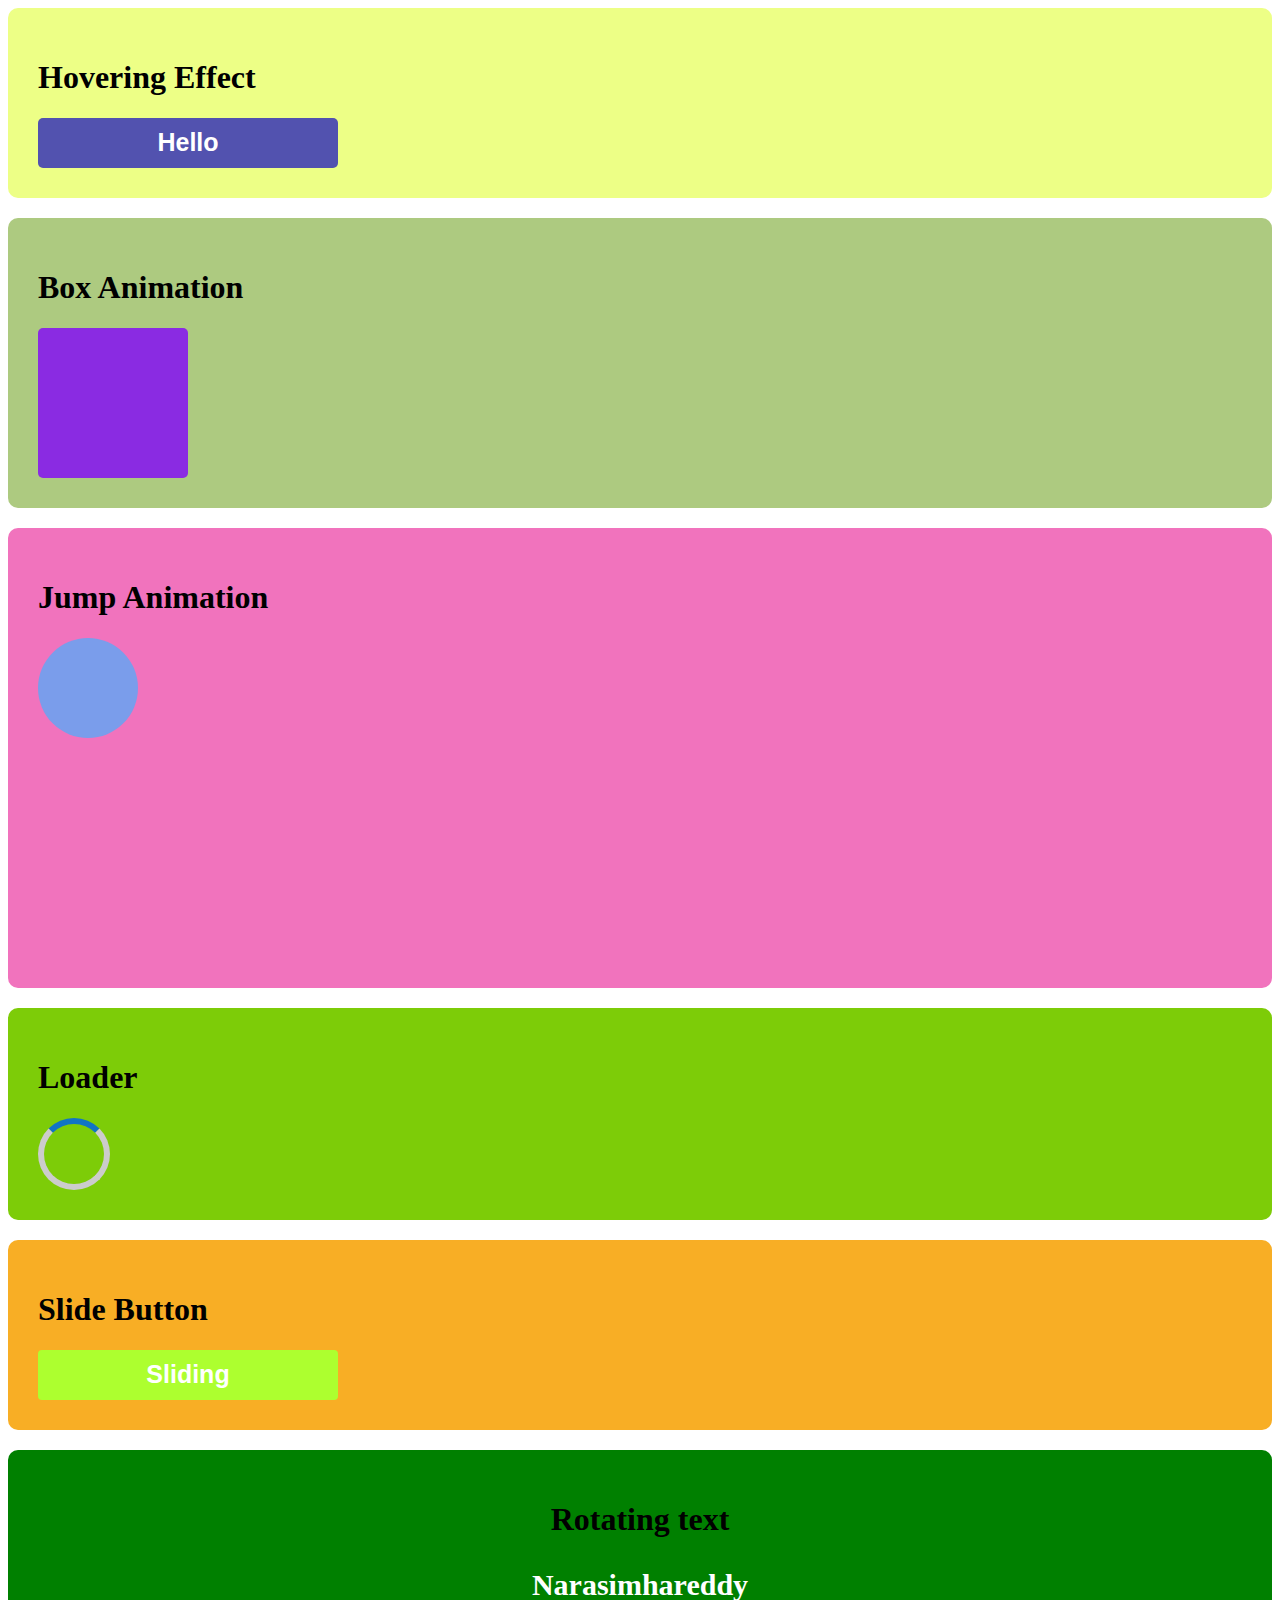
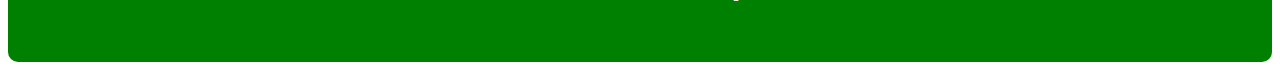
<file: Animations.html>
<!DOCTYPE html>
<html lang="en">
<head>
    <meta charset="UTF-8">
    <meta name="viewport" content="width=device-width, initial-scale=1.0">
    <title>Animations</title>
    <style>
        .section1 {
            background-color: rgb(237, 255, 134);
            padding: 30px;
            border-radius: 10px;
        }
        .hover-btn {
            width: 300px;
            height: 50px;
            background-color: rgb(82, 82, 175);
            color: white;
            border-radius: 5px;
            border: none;
            font-weight: bold;
            font-size: 25px;
            cursor: pointer;
            transition: background 0.5s, transform 0.5s;
        }
        .hover-btn:hover {
            background-color: rgb(10, 151, 53);
            color:black;
        }
        .section2{
            background-color: rgb(173, 202, 128);
            padding: 30px;
            margin-top: 20px;
            border-radius: 10px;
        }
        .Box {
            height:150px;
            width: 150px;
            background-color: blueviolet;
            border-radius: 5px;
            animation: movebox 1s infinite alternate;
        }
        @keyframes movebox {
            from {
                transform: translateX(0px);
            }
            to {
                transform: translateX(400px);
            }
        }
        .section3 {
            background-color: rgb(241, 115, 189);
            padding: 30px;
            margin-top: 20px;
            border-radius: 10px;
            height: 400px;
            
        }
        .Jump {
            background-color: rgb(122, 157, 235);
            height: 100px;
            width: 100px;
            border-radius: 50%;
            animation: circlejump 1s infinite alternate;
        }
        @keyframes circlejump {
            from{
                transform: translateY(0px);
            }
            to{
                transform: translateY(240px);
            }
        }
        .section4 {
            background-color: rgb(125, 204, 8);
            border-radius: 10px;
            padding:30px;
            margin-top: 20px;
        }
        .loader {
            height: 60px;
            width: 60px;
            border: 6px solid #ccc;
            border-top: 6px solid rgb(17, 116, 197);
            border-radius: 50%;
            animation: load 1s linear infinite;
        }
        @keyframes load {
            100% {
                    transform: rotate(360deg);
            }
        }
        .section5{
            background-color: rgb(248, 174, 37);
            border-radius: 10px;
            padding: 30px;
            margin-top: 20px;
        }
        .slide-btn {
            background-color: greenyellow;
            color: white;
            height: 50px;
            width: 300px;
            border-radius: 4px;
            border: none;
            font-size: 25px;
            font-weight: bold;
            animation: sliding 2.5s alternate infinite; 
        }
        @keyframes sliding {
            from {
                transform: translateX(-400px);
            }
            to {
                transform: translateX(600px);
            }
        }
            .section6 {
                background-color: green;
                padding: 30px;
                margin-top: 20px;
                border-radius: 10px;
                text-align: center;
                }

                .name {
                font-size: 30px;
                color: white;
                font-weight: bold;
                animation: rotate 2s linear infinite;
                animation-delay: 0.5s;
                }

                /* FIXED keyframes name */
                @keyframes rotate {
                from {
                    transform: rotate(0deg);
                }
                to {
                    transform: rotate(360deg);
                }
        }

    </style>
</head>
<body>
    <section class="section1">
        <h1>Hovering Effect</h1>
        <button class="hover-btn">Hello</button>
    </section>
    <section class="section2">
        <h1>Box Animation</h1>
        <div class="Box"></div>
    </section>
    <section class="section3">
        <h1>Jump Animation</h1>
        <div class="Jump"></div>
    </section>
    <section class="section4">
        <h1>Loader</h1>
        <div class="loader"></div>
    </section>
    <section class="section5">
        <h1>Slide Button</h1>
        <button class="slide-btn">Sliding</button>
    </section>
    <section class="section6">
        <h1>Rotating text</h1>
        <p class="name">Narasimhareddy</p>
    </section>
</body>
</html>
</file>
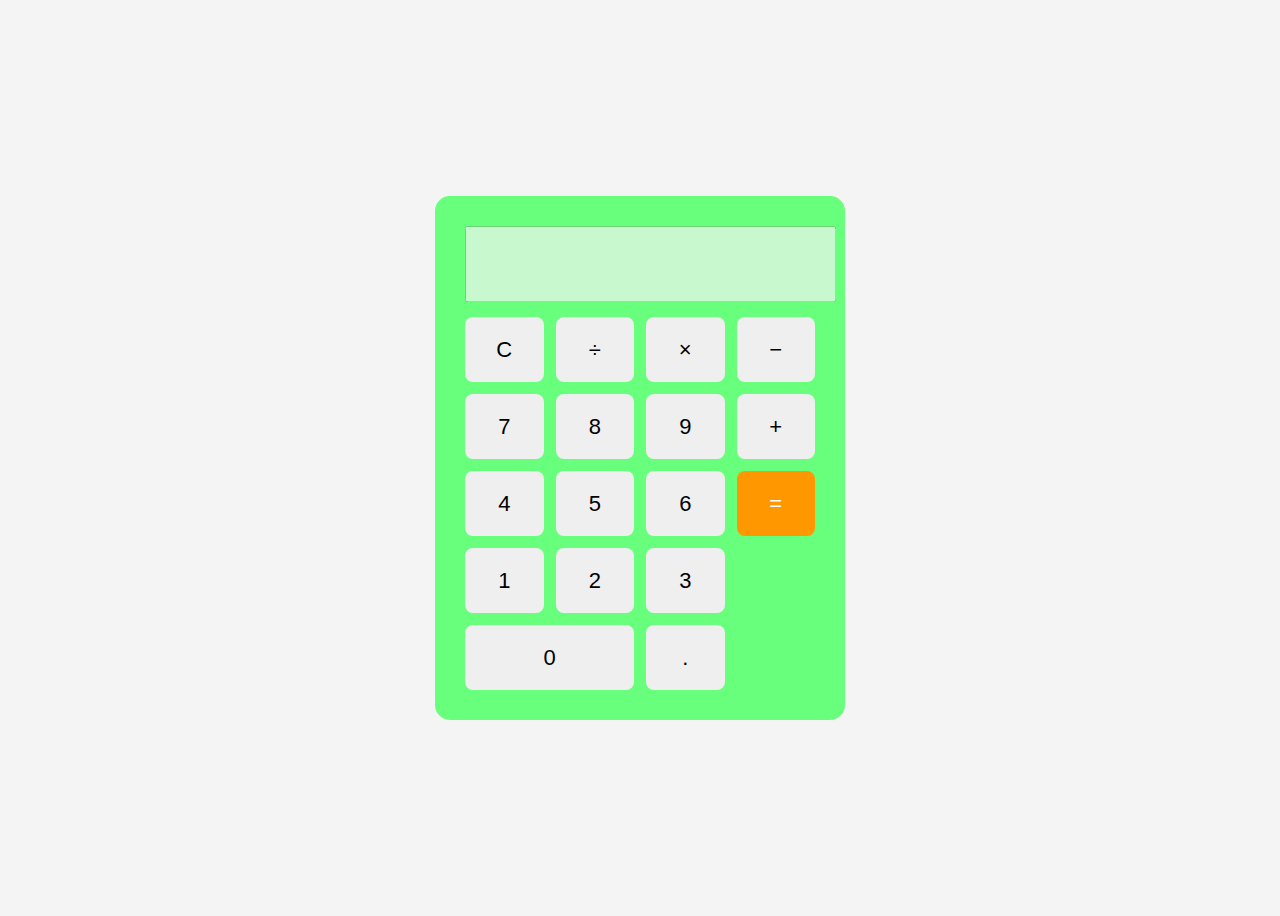
<file: Calculator.html>
<!DOCTYPE html>
<html lang="en">
<head>
  <meta charset="UTF-8">
  <title>Calculator</title>
  <link rel="stylesheet" href="Calculator.css">
</head>
<body>

  <div class="calculator">
    <input type="text" id="display" disabled>

    <div class="buttons">
      <button onclick="clearDisplay()">C</button>
      <button onclick="appendValue('/')">÷</button>
      <button onclick="appendValue('*')">×</button>
      <button onclick="appendValue('-')">−</button>

      <button onclick="appendValue('7')">7</button>
      <button onclick="appendValue('8')">8</button>
      <button onclick="appendValue('9')">9</button>
      <button onclick="appendValue('+')">+</button>

      <button onclick="appendValue('4')">4</button>
      <button onclick="appendValue('5')">5</button>
      <button onclick="appendValue('6')">6</button>
      <button onclick="calculateResult()" class="equal">=</button>

      <button onclick="appendValue('1')">1</button>
      <button onclick="appendValue('2')">2</button>
      <button onclick="appendValue('3')">3</button>

      <button onclick="appendValue('0')" class="zero">0</button>
      <button onclick="appendValue('.')">.</button>
    </div>
  </div>

  <script src="Calcu.js"></script>
</body>
</html>
</file>
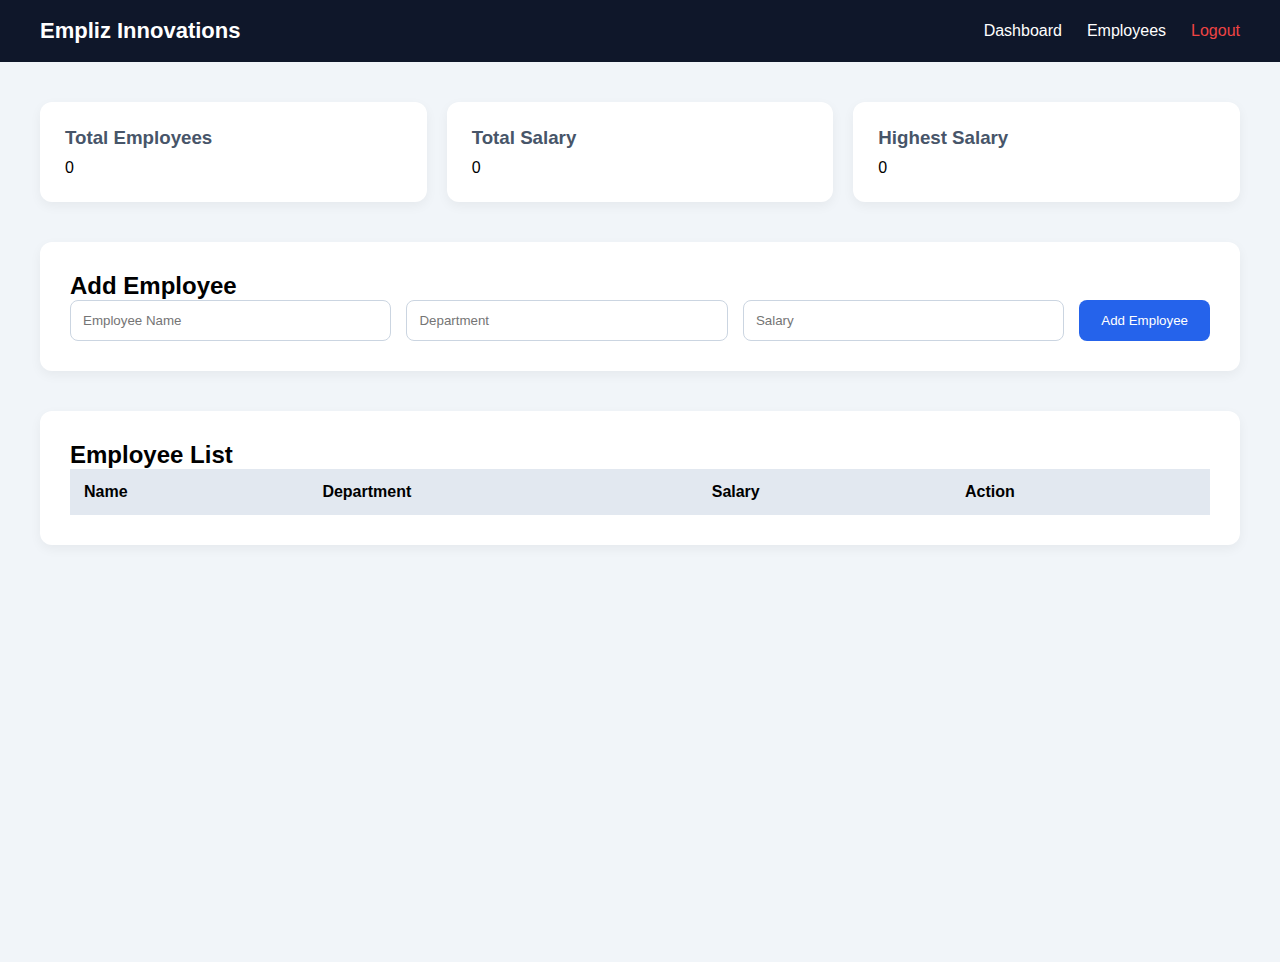
<file: Emp.html>
<!DOCTYPE html>
<html lang="en">
<head>
<meta charset="UTF-8">
<meta name="viewport" content="width=device-width, initial-scale=1.0">

<title>Employee Dashboard</title>

<link rel="stylesheet" href="Emp.css">
</head>
<body>

<!-- HEADER -->
<header class="header">
    <div class="logo">Empliz Innovations</div>

    <nav>
        <ul class="nav-links">
            <li>Dashboard</li>
            <li>Employees</li>
            <li class="logout">Logout</li>
        </ul>
    </nav>
</header>

<!-- MAIN -->
<div class="container">

    <!-- DASHBOARD CARDS -->
    <section class="cards">

        <div class="card">
            <h3>Total Employees</h3>
            <p id="totalEmployees">0</p>
        </div>

        <div class="card">
            <h3>Total Salary</h3>
            <p id="totalSalary">0</p>
        </div>

        <div class="card">
            <h3>Highest Salary</h3>
            <p id="highestSalary">0</p>
        </div>

    </section>


    <!-- FORM CARD -->
    <section class="form-card">

        <h2>Add Employee</h2>

        <form id="employeeForm">

            <input type="text" id="name" placeholder="Employee Name" required>

            <input type="text" id="department" placeholder="Department" required>

            <input type="number" id="salary" placeholder="Salary" required>

            <button type="submit">Add Employee</button>

        </form>

    </section>


    <!-- TABLE CARD -->
    <section class="table-card">

        <h2>Employee List</h2>

        <div class="table-wrapper">
        <table>

            <thead>
                <tr>
                    <th>Name</th>
                    <th>Department</th>
                    <th>Salary</th>
                    <th>Action</th>
                </tr>
            </thead>

            <tbody id="employeeTable"></tbody>

        </table>
        </div>

    </section>

</div>

<script src="Emp.js"></script>
</body>
</html>
</file>
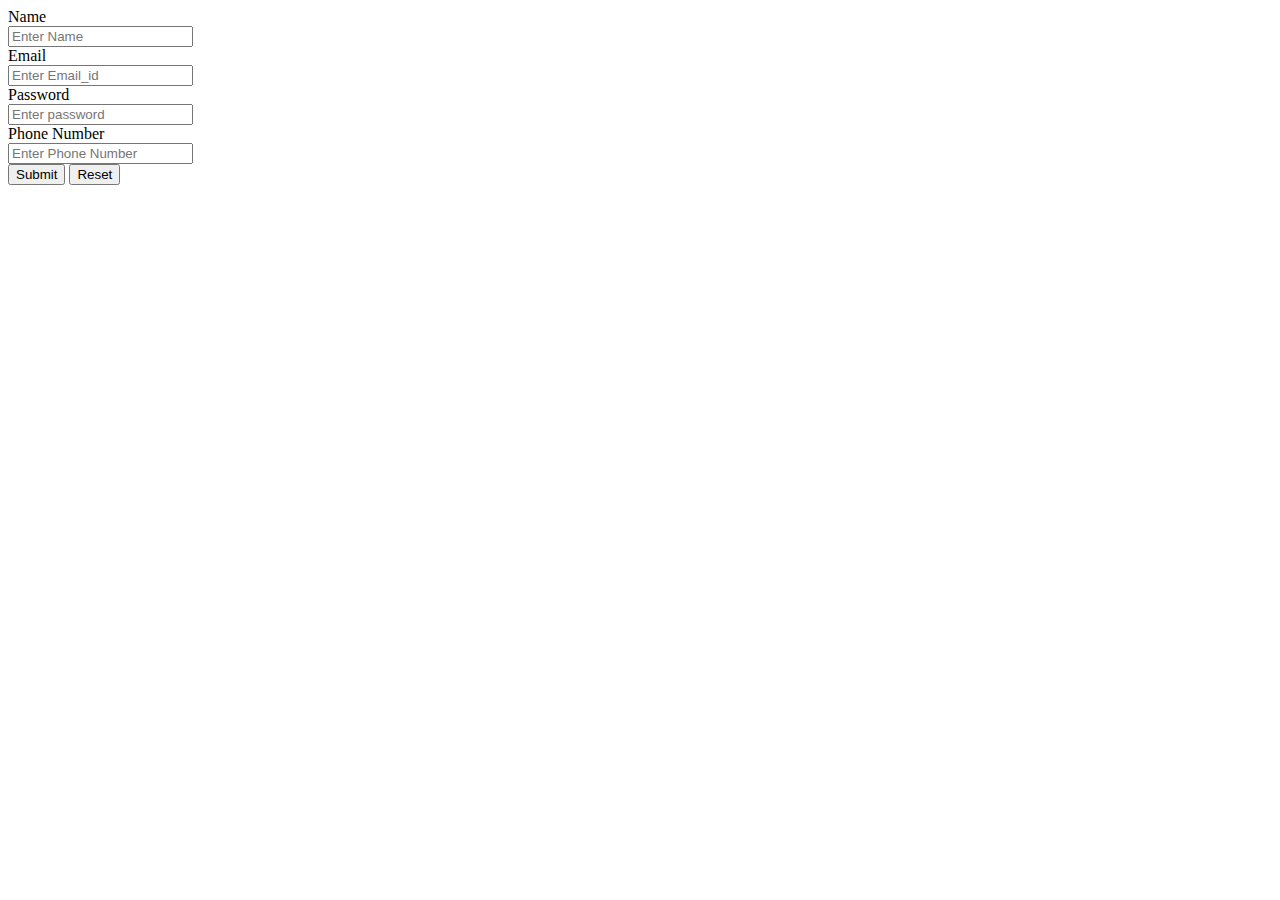
<file: form.html>
<!DOCTYPE html>
<html lang="en">
<head>
    <meta charset="UTF-8">
    <meta name="viewport" content="width=device-width, initial-scale=1.0">
    <title>forms</title>
</head>
<body>
    <form method="POST">
        <label>Name</label><br>
        <input type="text" id="user_name" name="Name" placeholder="Enter Name"><br>
        <label>Email</label><br>
        <input type="email" id="email" placeholder="Enter Email_id"><br>
        <label>Password</label><br>
        <input type="password" id="password" placeholder="Enter password"><br>
        <label>Phone Number</label><br>
        <input type="tel" id="number" placeholder="Enter Phone Number"><br>
        <input type="Submit">
        <input type="reset">
    </form>
</body>
</html>
</file>
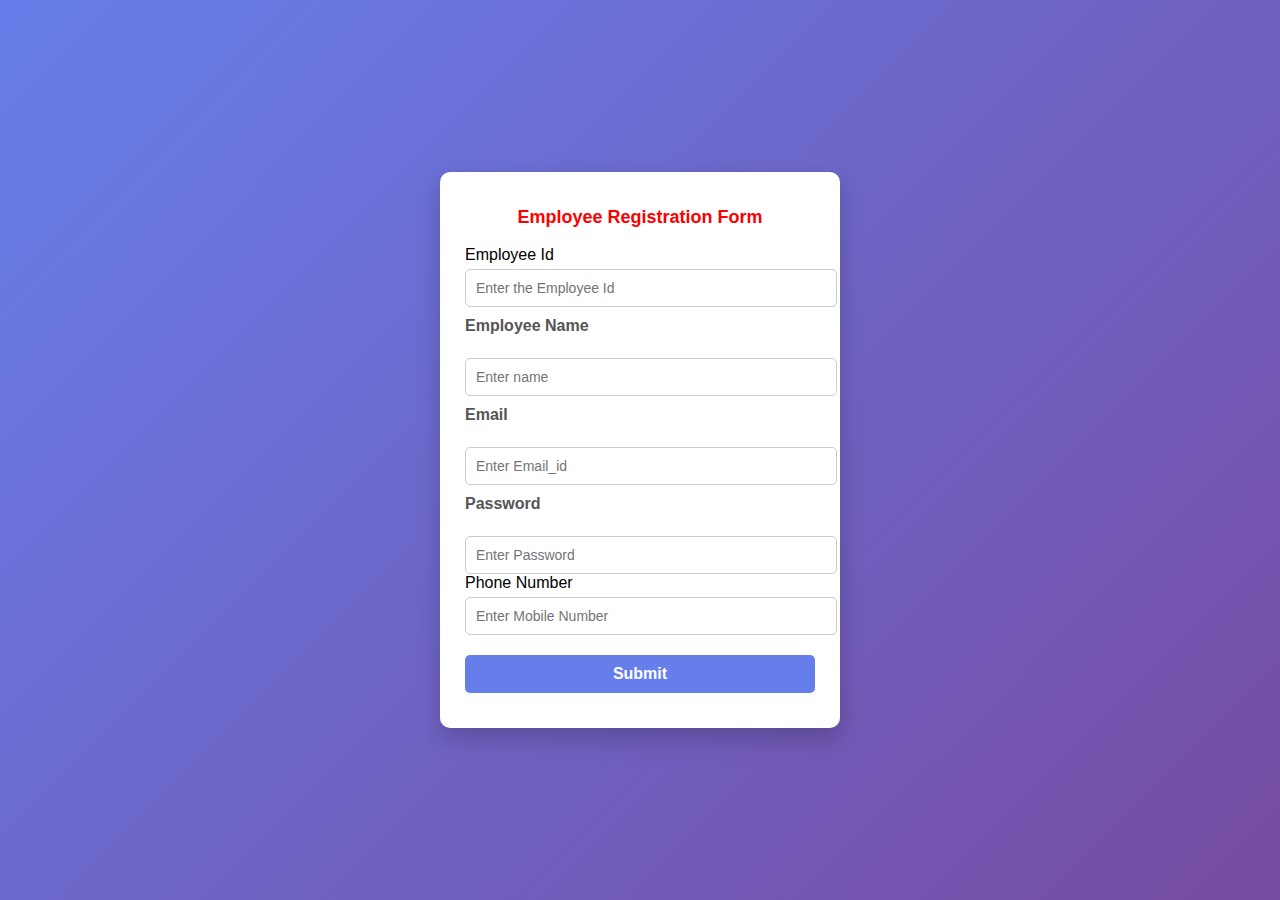
<file: Forms.html>
<!DOCTYPE html>
<html lang="en">
<head>
    <meta charset="UTF-8">
    <meta name="viewport" content="width=device-width, initial-scale=1.0">
    <link rel="stylesheet" href="Forms.css">
    <title>Registration Form</title>
</head>
<body>
    <div class="container">
        <Content class="head">Employee Registration Form</Content><br>
        <form>
            <lable>Employee Id</lable><br>
            <input type="number" name="id" placeholder="Enter the Employee Id" required><br>
            <label>Employee Name</label><br>
            <input type="text" name="empname" placeholder="Enter name" required><br>
            <label>Email</label><br>
            <input type="email" name="email" placeholder="Enter Email_id" required><br>
            <label>Password</label><br>
            <input type="password" name="password" placeholder="Enter Password" required><br>
            <lable>Phone Number</lable><br>
            <input type="tel" name="mobile" placeholder="Enter Mobile Number" required><br>
            <input type="submit" placeholder="register">
        </form>
    </div>
</body>
</html>
</file>
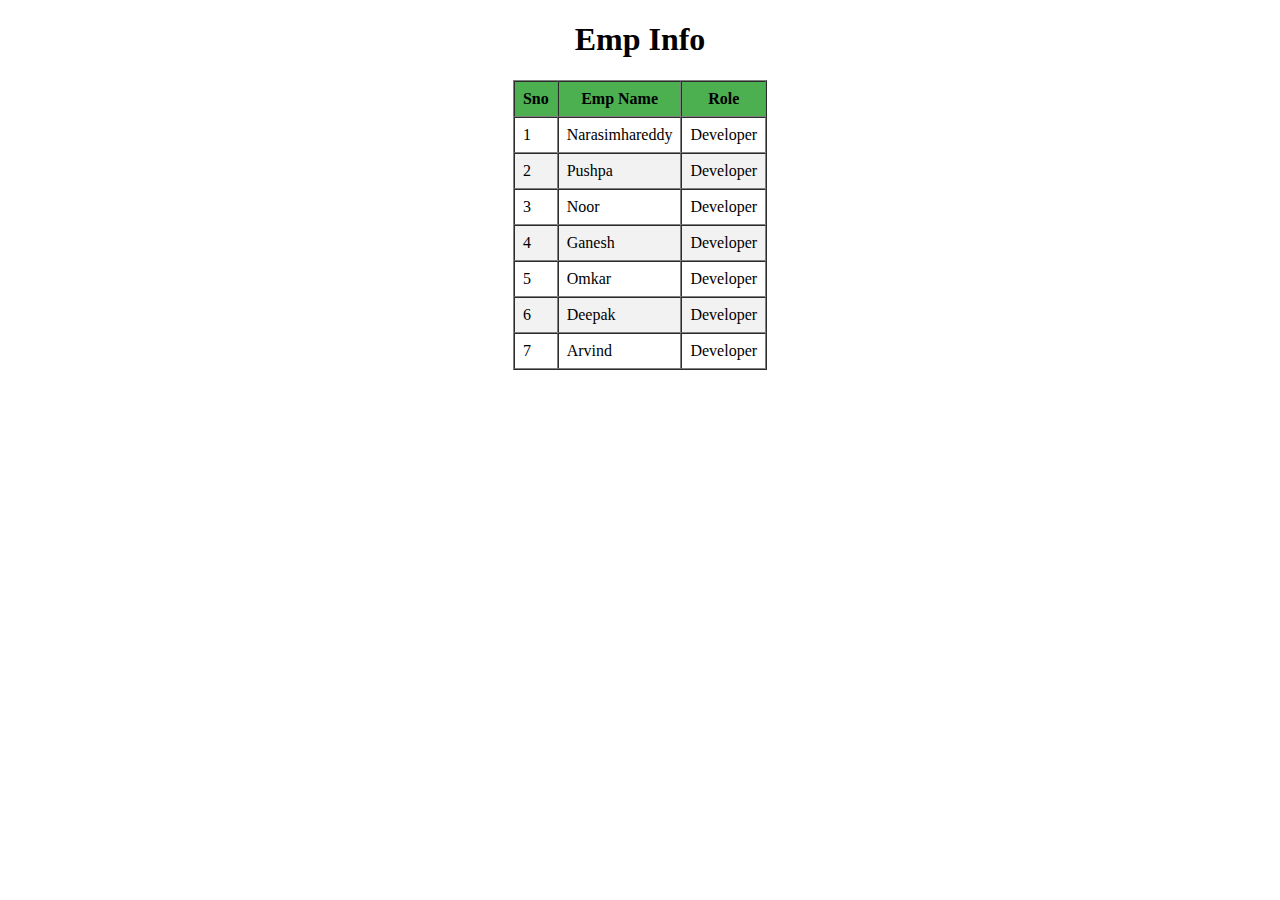
<file: tables.html>
<!DOCTYPE html>
<html lang="en">
<head>
    <meta charset="UTF-8">
    <meta name="viewport" content="width=device-width, initial-scale=1.0">
    <title>Tables</title>
</head>
<body>
    <h1 style="text-align: center;">Emp Info</h1>
    <table border="1" align="center" bgcolor="#e6f2ff" cellpadding="8" cellspacing="0">
    <tr bgcolor="#4CAF50">
        <th>Sno</th>
        <th>Emp Name</th>
        <th>Role</th>
    </tr>

    <tr bgcolor="#ffffff">
        <td>1</td><td>Narasimhareddy</td><td>Developer</td>
    </tr>
    <tr bgcolor="#f2f2f2">
        <td>2</td><td>Pushpa</td><td>Developer</td>
    </tr>
    <tr bgcolor="#ffffff">
        <td>3</td><td>Noor</td><td>Developer</td>
    </tr>
    <tr bgcolor="#f2f2f2">
        <td>4</td><td>Ganesh</td><td>Developer</td>
    </tr>
    <tr bgcolor="#ffffff">
        <td>5</td><td>Omkar</td><td>Developer</td>
    </tr>
    <tr bgcolor="#f2f2f2">
        <td>6</td><td>Deepak</td><td>Developer</td>
    </tr>
    <tr bgcolor="#ffffff">
        <td>7</td><td>Arvind</td><td>Developer</td>
    </tr>
</table>

</body>
</html>
</file>
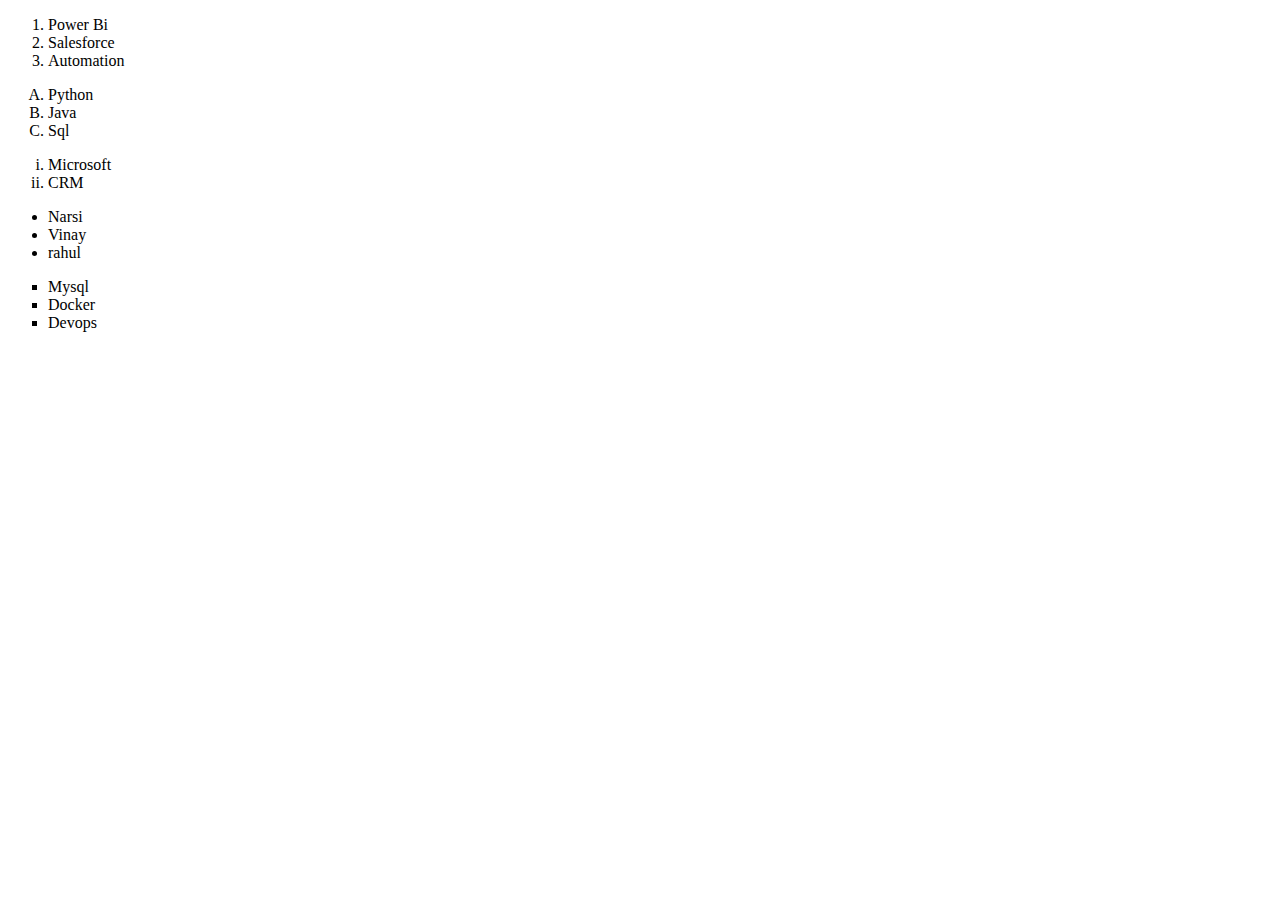
<file: task2.html>
<!DOCTYPE html>
<html lang="en">
<head>
    <meta charset="UTF-8">
    <meta name="viewport" content="width=device-width, initial-scale=1.0">
    <title>Document</title>
</head>
<body>
    <ol>
        <li>Power Bi</li>
        <li>Salesforce</li>
        <li>Automation</li>
    </ol>
   <ol type="A">
        <li>Python</li>
        <li>Java</li>
        <li>Sql</li>
   </ol>
   <ol type="i">
        <li>Microsoft</li>
        <li>CRM</li>
   </ol>
   <ul>
        <li>Narsi</li>
        <li>Vinay</li>
        <li>rahul</li>
   </ul>
   <ul type="square">
        <li>Mysql</li>
        <li>Docker</li>
        <li>Devops</li>
   </ul>
</body>
</html>
</file>
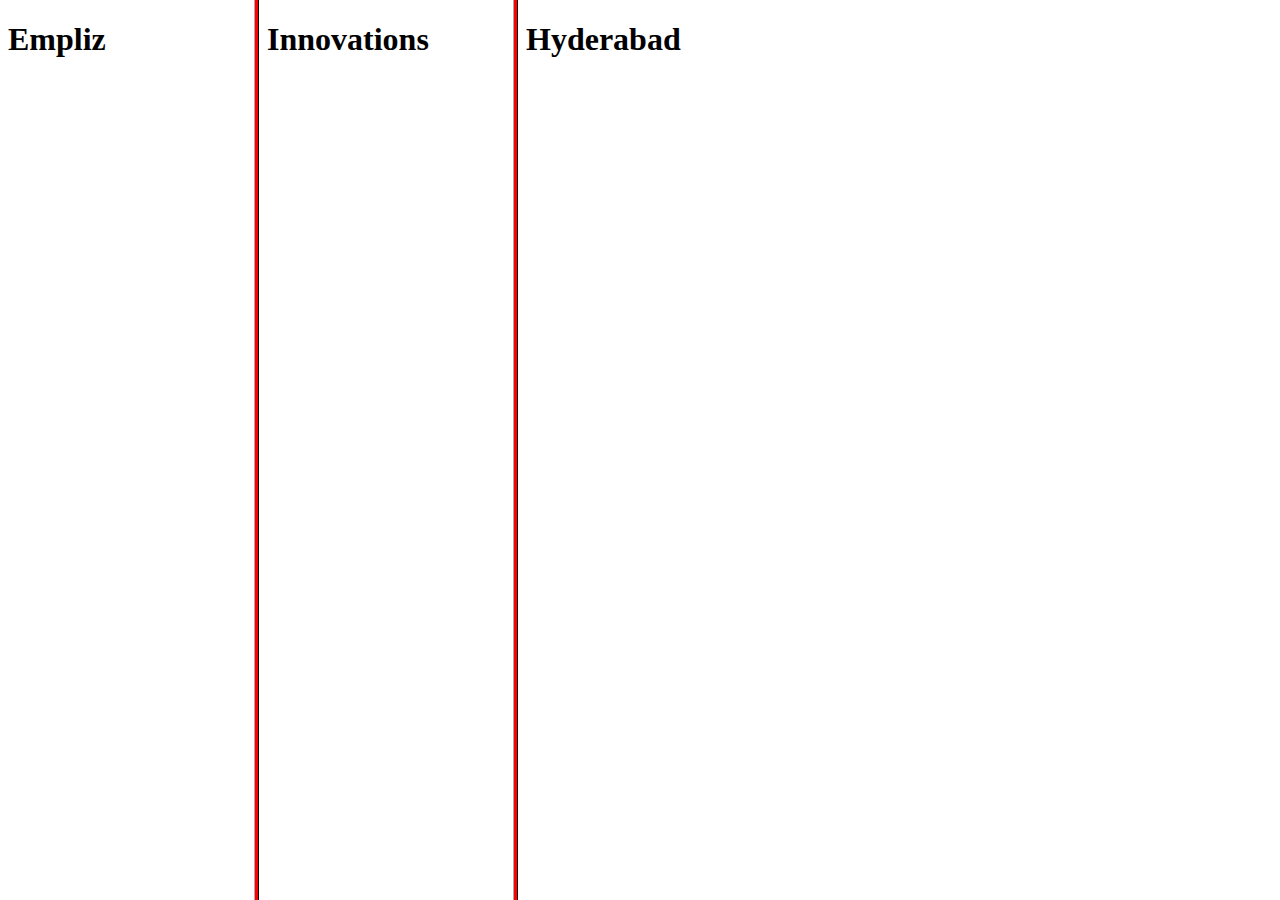
<file: task2_1.html>
<!DOCTYPE html>
<html>
<head>
    <title>Frameset Example</title>
</head>

<frameset cols="20%,20%,*" frameborder="1" border="5" bordercolor="red">
    <frame src="page1.html">
    <frame src="page2.html">
    <frame src="page3.html">
</frameset>

</html>
</file>
<file: Calculator.css>
body {
  display: flex;
  justify-content: center;
  align-items: center;
  height: 100vh;
  background: #f4f4f4;
  font-family: Arial, sans-serif;
}

.calculator {
  background: #67ff7b;
  padding: 30px;
  border-radius: 15px;
  width: 350px;   
}

#display {
  width: 100%;
  height: 70px;        
  margin-bottom: 15px;
  text-align: right;
  font-size: 32px;     
  padding-right: 15px;
}

.buttons {
  display: grid;
  grid-template-columns: repeat(4, 1fr);
  gap: 12px;           
}

button {
  height: 65px;        
  font-size: 22px;     
  border: none;
  border-radius: 8px;
  cursor: pointer;
}

button:hover {
  background: #2176e4;
}

.equal {
  grid-row: span 2;
  background: #ff9800;
  color: white;
}

.zero {
  grid-column: span 2;
}
</file>
<file: Emp.css>
*{
    margin:0;
    padding:0;
    box-sizing:border-box;
    font-family: 'Segoe UI', sans-serif;
}

/* HEADER */

.header{
    position:sticky;
    top:0;
    background:#0f172a;
    color:white;
    display:flex;
    justify-content:space-between;
    align-items:center;
    padding:18px 40px;
    z-index:1000;
}

.logo{
    font-size:22px;
    font-weight:bold;
}

.nav-links{
    display:flex;
    gap:25px;
    list-style:none;
}

.nav-links li{
    cursor:pointer;
    transition:.3s;
}

.nav-links li:hover{
    color:#38bdf8;
}

.logout{
    color:#ef4444;
}


/* CONTAINER */

.container{
    padding:40px;
    background:#f1f5f9;
    min-height:100vh;
}

/* CARDS */

.cards{
    display:grid;
    grid-template-columns:repeat(auto-fit,minmax(220px,1fr));
    gap:20px;
    margin-bottom:40px;
}

.card{
    background:white;
    padding:25px;
    border-radius:12px;
    box-shadow:0 4px 12px rgba(0,0,0,.05);
}

.card h3{
    margin-bottom:10px;
    color:#475569;
}

/* FORM */

.form-card{
    background:white;
    padding:30px;
    border-radius:12px;
    box-shadow:0 4px 12px rgba(0,0,0,.05);
    margin-bottom:40px;
}

form{
    display:flex;
    gap:15px;
    flex-wrap:wrap;
}

input{
    flex:1;
    padding:12px;
    border-radius:8px;
    border:1px solid #cbd5e1;
}

input:focus{
    outline:none;
    border-color:#38bdf8;
}

button{
    padding:12px 22px;
    border:none;
    background:#2563eb;
    color:white;
    border-radius:8px;
    cursor:pointer;
}

button:hover{
    background:#1d4ed8;
}


/* TABLE */

.table-card{
    background:white;
    padding:30px;
    border-radius:12px;
    box-shadow:0 4px 12px rgba(0,0,0,.05);
}

.table-wrapper{
    overflow-x:auto;
}

table{
    width:100%;
    border-collapse:collapse;
}

th,td{
    padding:14px;
    text-align:left;
}

thead{
    background:#e2e8f0;
}

tbody tr:hover{
    background:#f1f5f9;
}

/* ACTION BUTTONS */

.edit{
    background:#22c55e;
}

.delete{
    background:#ef4444;
    margin-left:5px;
}


/* MOBILE */

@media(max-width:768px){

.header{
    padding:18px;
}

.container{
    padding:20px;
}

form{
    flex-direction:column;
}

}
</file>
<file: Forms.css>
body {
            font-family: Arial, sans-serif;
            background: linear-gradient(135deg, #667eea, #764ba2);
            height: 100vh;
            display: flex;
            justify-content: center;
            align-items: center;
            margin: 0;
        }
        .head {
            font-weight: bold;
            display: flex;
            justify-content: center;
            color: red;
            font-size: 18px;
        }

        .container {
            background-color: #ffffff;
            padding-left: 25px;
            padding-right: 25px;
            padding-top: 35px;
            padding-bottom: 35px;
            width: 350px;
            border-radius: 10px;
            box-shadow: 0 10px 25px rgba(0, 0, 0, 0.2);
        }

        .container h2 {
            text-align: center;
            margin-bottom: 20px;
            color: #333;
        }

        label {
            font-weight: bold;
            display: block;
            margin-top: 10px;
            color: #555;
        }

        input {
            width: 100%;
            padding: 10px;
            margin-top: 5px;
            border: 1px solid #ccc;
            border-radius: 5px;
            font-size: 14px;
        }

        input:focus {
            outline: none;
            border-color: #667eea;
        }

        input[type="submit"] {
            margin-top: 20px;
            background-color: #667eea;
            color: white;
            border: none;
            cursor: pointer;
            font-size: 16px;
            font-weight: bold;
            transition: background 0.3s;
        }

        input[type="submit"]:hover {
            background-color: #5a67d8;
        }
</file>
